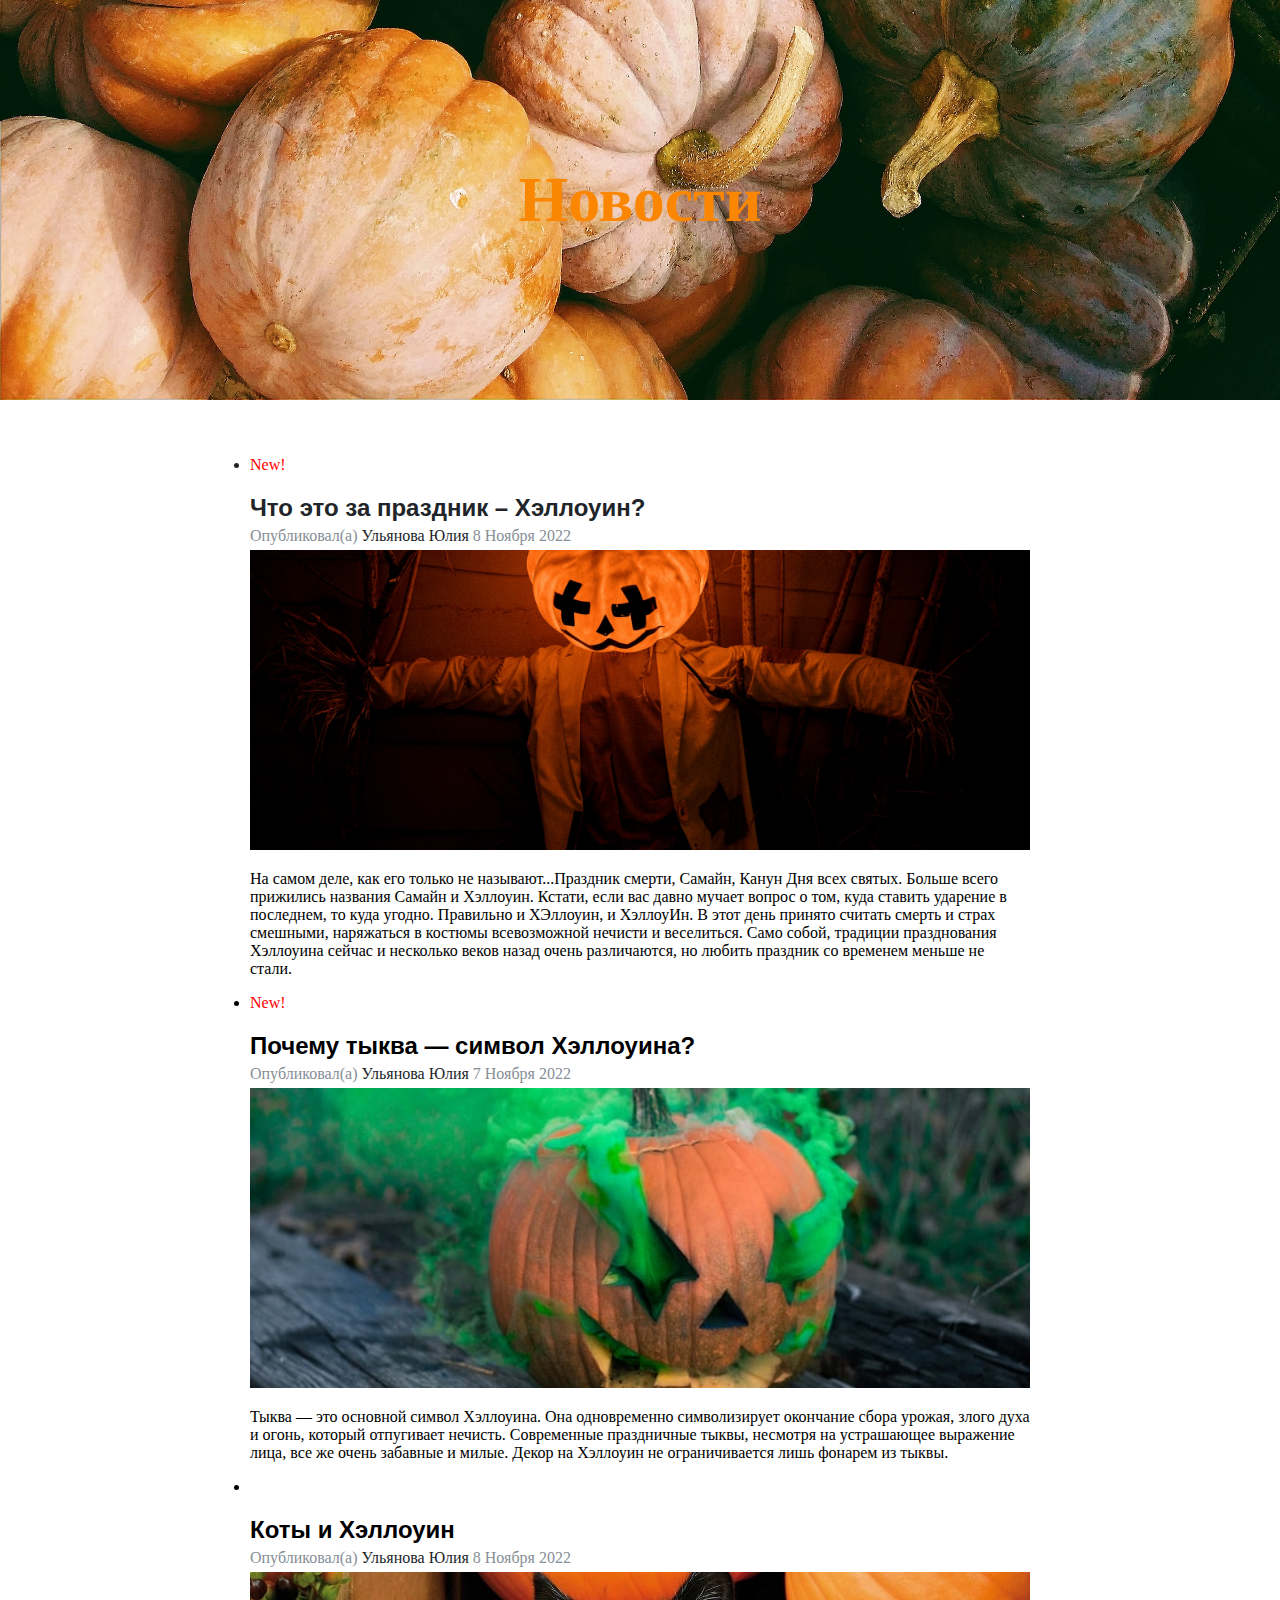
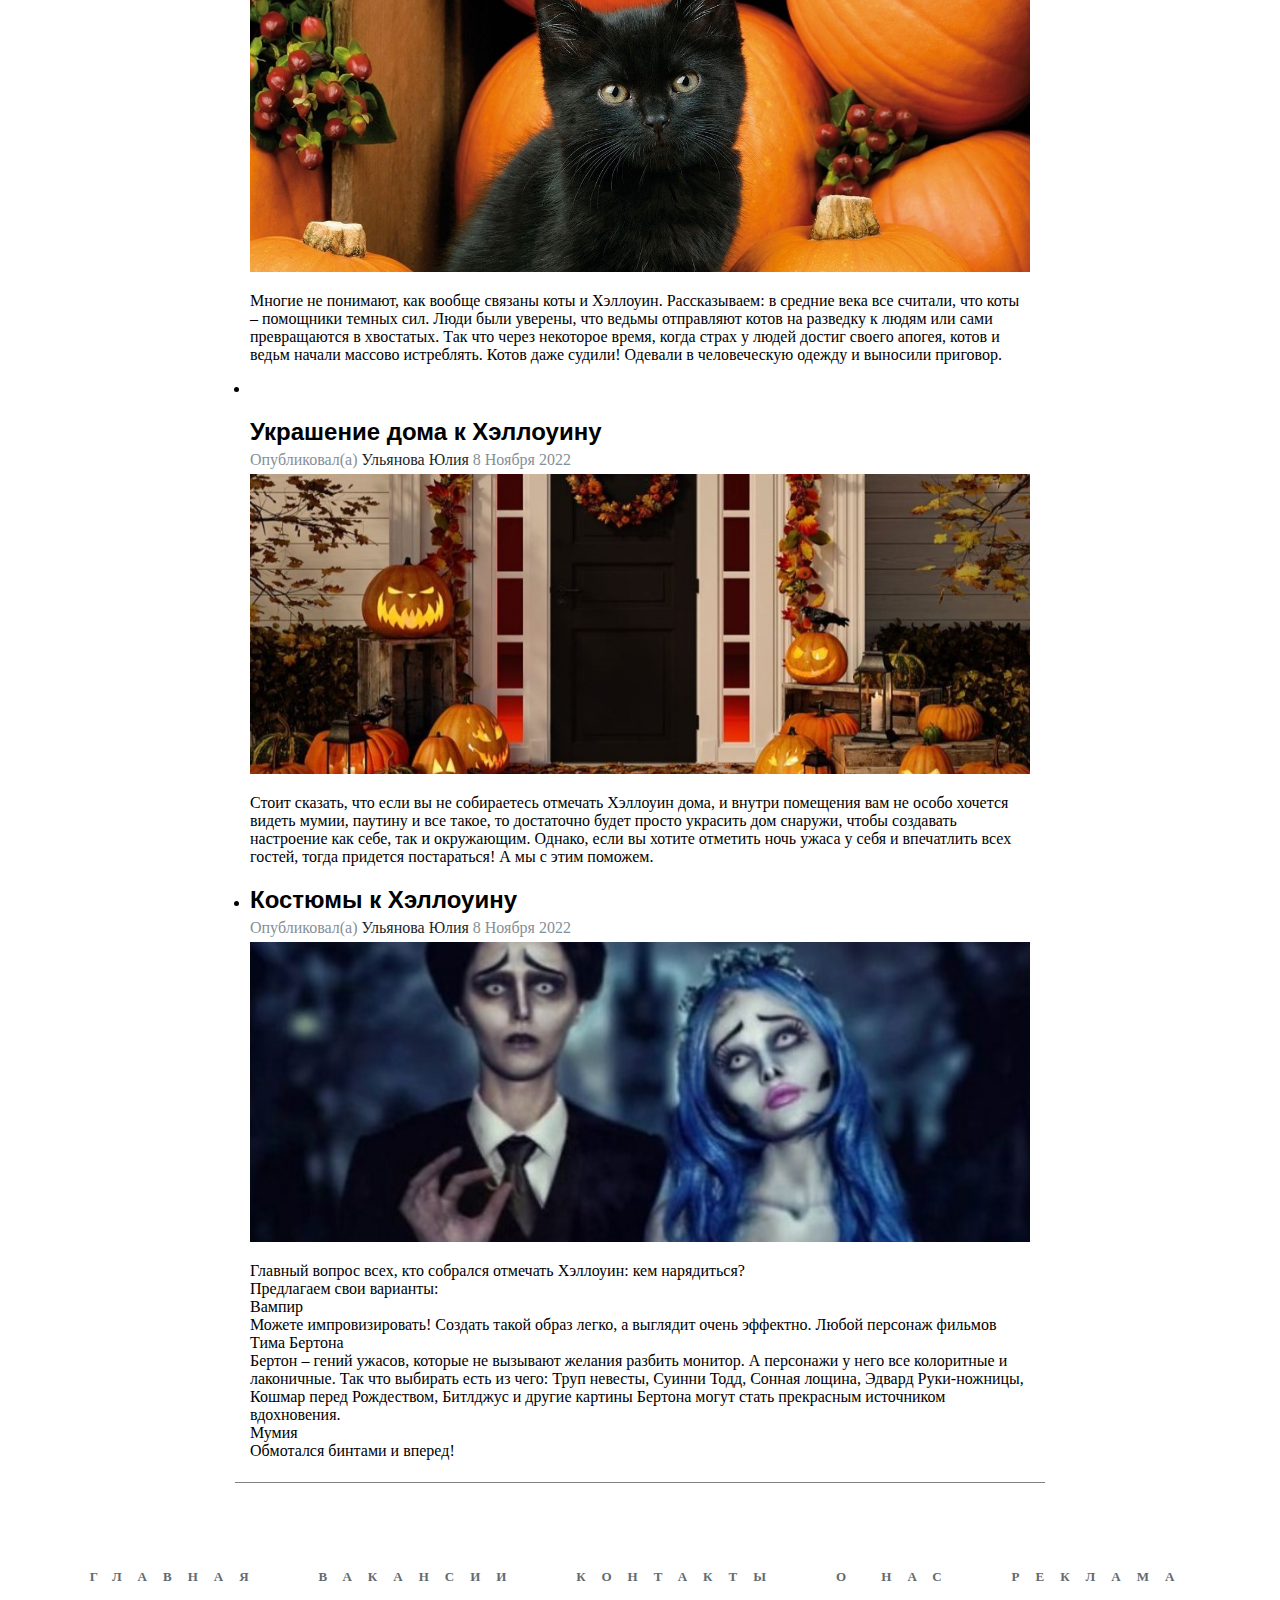
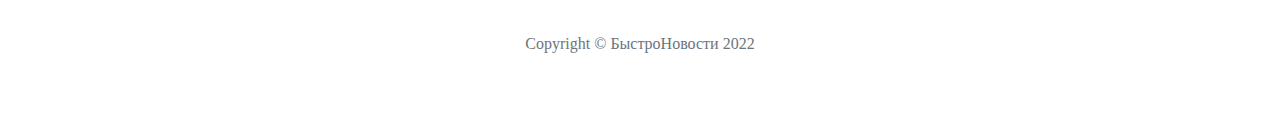
<file: index.html>
<!DOCTYPE html>
<html>
<head>
    <title>БыстроНовости</title>
    <link rel="stylesheet" href="css/style.css">
    <style>
    </style>
</head>
<body>
    
    <header>
        <h1>Новости</h1>
    </header>

    <main>
        <section class="news">
            <article>
                
                <a href="#">
                    
                  <LI class="new-entry"></LI> <h2>Что это за праздник – Хэллоуин?</h2>
                </a>
                <div class="article-meta">
                    Опубликовал(а) <a href="#">Ульянова Юлия</a>
                    8 Ноября 2022
                </div>
                <img src="imajes/annie-spratt-HSCk4Q55bvQ-unsplash (1).jpg">
                <p>На самом деле, как его только не называют...Праздник смерти, Самайн, Канун Дня всех святых. Больше всего прижились названия Самайн и Хэллоуин. Кстати, если вас давно мучает вопрос о том, куда ставить ударение в последнем, то куда угодно. Правильно и ХЭллоуин, и ХэллоуИн.
 В этот день принято считать смерть и страх смешными, наряжаться в костюмы всевозможной нечисти и веселиться. Само собой, традиции празднования Хэллоуина сейчас и несколько веков назад очень различаются, но любить праздник со временем меньше не стали.</p>

 

    <LI class="new-entry"></LI><h2>Почему тыква — символ Хэллоуина?</h2>
                </a>
                <div class="article-meta">
                    Опубликовал(а) <a href="#">Ульянова Юлия</a>
                    7 Ноября 2022
                </div>
                <img src="imajes/colton-sturgeon--qSVn7qAmQU-unsplash (3).jpg">
                <p>Тыква — это основной символ Хэллоуина. Она одновременно символизирует окончание сбора урожая, злого духа и огонь, который отпугивает нечисть. Современные праздничные тыквы, несмотря на устрашающее выражение лица, все же очень забавные и милые. Декор на Хэллоуин не ограничивается лишь фонарем из тыквы.</p>
           
                <li></li> <h2>Коты и Хэллоуин</h2>
            </a>
            <div class="article-meta">
                Опубликовал(а) <a href="#">Ульянова Юлия</a>
                8 Ноября 2022
            </div>
            <img src="imajes/1644995832_7-abrakadabra-fun-p-kot-khellouin-11.jpg">
            <p>Многие не понимают, как вообще связаны коты и Хэллоуин. Рассказываем: в средние века все считали, что коты – помощники темных сил. Люди были уверены, что ведьмы отправляют котов на разведку к людям или сами превращаются в хвостатых. Так что через некоторое время, когда страх у людей достиг своего апогея, котов и ведьм начали массово истреблять. Котов даже судили! Одевали в человеческую одежду и выносили приговор.</p>
           
              <li></li><h2>Украшение дома к Хэллоуину</h2>
        </a>
        <div class="article-meta">
            Опубликовал(а) <a href="#">Ульянова Юлия</a>
            8 Ноября 2022
        </div>
        <img src="imajes/hallowwen-decor.jpg">
        <p>Стоит сказать, что если вы не собираетесь отмечать Хэллоуин дома, и внутри помещения вам не особо хочется видеть мумии, паутину и все такое, то достаточно будет просто украсить дом снаружи, чтобы создавать настроение как себе, так и окружающим. Однако, если вы хотите отметить ночь ужаса у себя и впечатлить всех гостей, тогда придется постараться! А мы с этим поможем.</p>
    
        <li></li5><h2>Костюмы к Хэллоуину</h2></li>
            </a>
            <div class="article-meta">
                Опубликовал(а) <a href="#">Ульянова Юлия</a>
                8 Ноября 2022
            </div>
            <img src="imajes/680.jpg">
            <p>Главный вопрос всех, кто собрался отмечать Хэллоуин: кем нарядиться?<br>
                Предлагаем свои варианты:<br>
                Вампир<br>
                Можете импровизировать! Создать такой образ легко, а выглядит очень эффектно.
                Любой персонаж фильмов Тима Бертона<br>
                Бертон – гений ужасов, которые не вызывают желания разбить монитор. А персонажи у него все колоритные и лаконичные. Так что выбирать есть из чего: Труп невесты, Суинни Тодд, Сонная лощина, Эдвард Руки-ножницы, Кошмар перед Рождеством, Битлджус и другие картины Бертона могут стать прекрасным источником вдохновения.<br>
                Мумия<br>
                Обмотался бинтами и вперед!</p>
        
           
           
            </article>
        </section>
    </main>
    <footer>
        <div class="links">
            <a href="#">Главная</a>
            <a href="pages/vacancies.html">Вакансии</a>
            <a href="pages/contacts.html">Контакты</a>
            <a href="pages/about.html">О нас</a>
            <a href="pages/advertising.html">Реклама</a>
        </div>
        <div class="copyright">Copyright © БыстроНовости 2022</div>
   
    </footer>
</body>
</html>
</file>
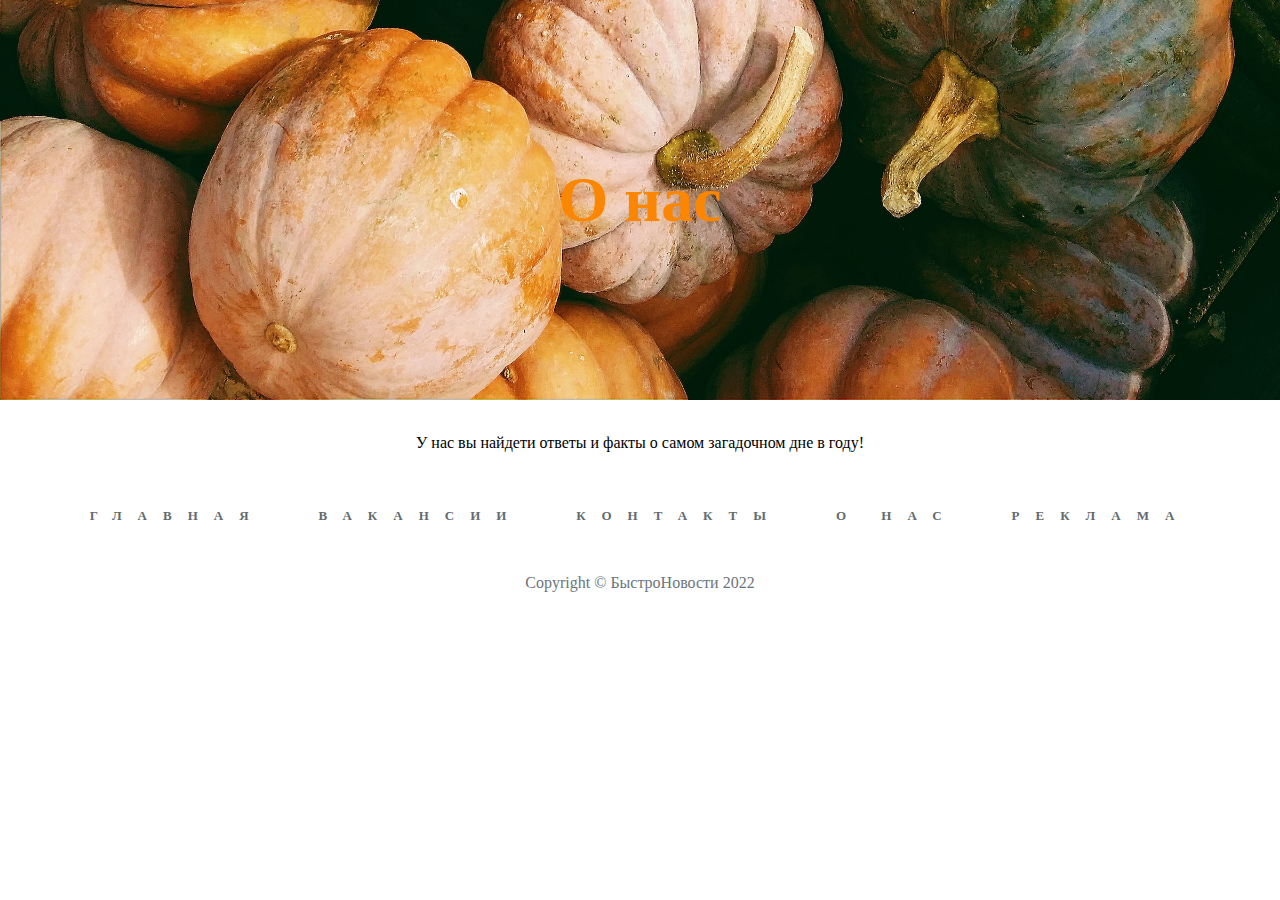
<file: pages/about.html>
<!DOCTYPE html>

<html>
<head>
    <title>БыстроНовости</title>
    <link rel="stylesheet" href="../css/style.css">
</head>
<body>
    <header>
        <h1>О нас</h1>
    </header>
    <main>
        <h1></h1>
        <p>У нас вы найдети ответы и факты о самом загадочном дне в году!</p>
    </main>
    <footer>
        <div class="links">
            <a href="../index.html">Главная</a>
            <a href="vacancies.html">Вакансии</a>
            <a href="contacts.html">Контакты</a>
            <a href="#">О нас</a>
            <a href="advertising.html">Реклама</a>

        </div>
        <div class="copyright">Copyright © БыстроНовости 2022</div>
    </footer>
</body>
</html>
</file>
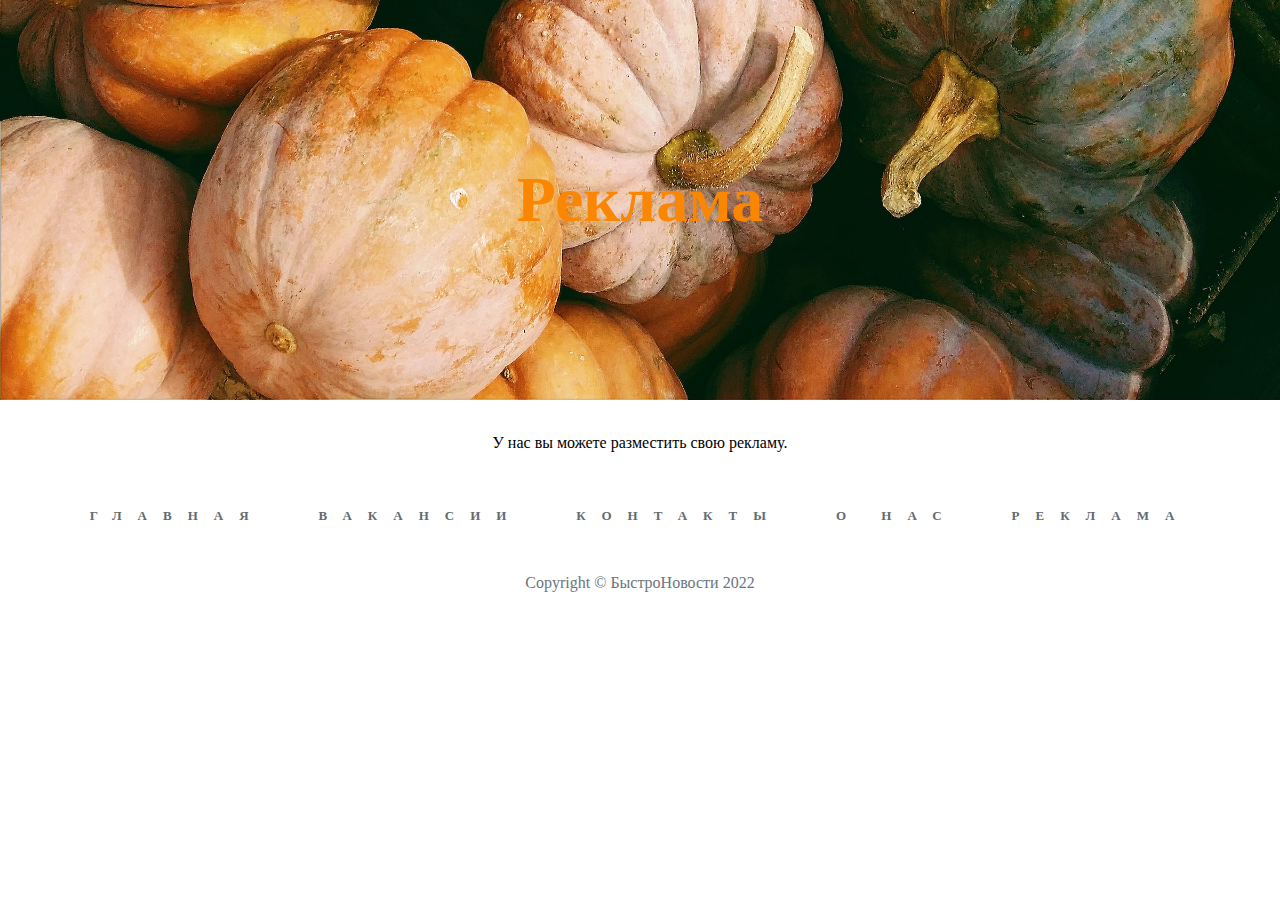
<file: pages/advertising.html>
<!DOCTYPE html>

<html>
<head>
    <title>БыстроНовости</title>
    <link rel="stylesheet" href="../css/style.css">
</head>
<body>
    <header>
        <h1>Реклама</h1>
    </header>
    <main>
        <h1></h1>
        <p>У нас вы можете разместить свою рекламу.</p>
    </main>
    <footer>
        <div class="links">
            <a href="../index.html">Главная</a>
            <a href="vacancies.html">Вакансии</a>
            <a href="contacts.html">Контакты</a>
            <a href="about.html">О нас</a>
            <a href="#">Реклама</a>

        </div>
        <div class="copyright">Copyright © БыстроНовости 2022</div>
    </footer>
</body>
</html>
</file>
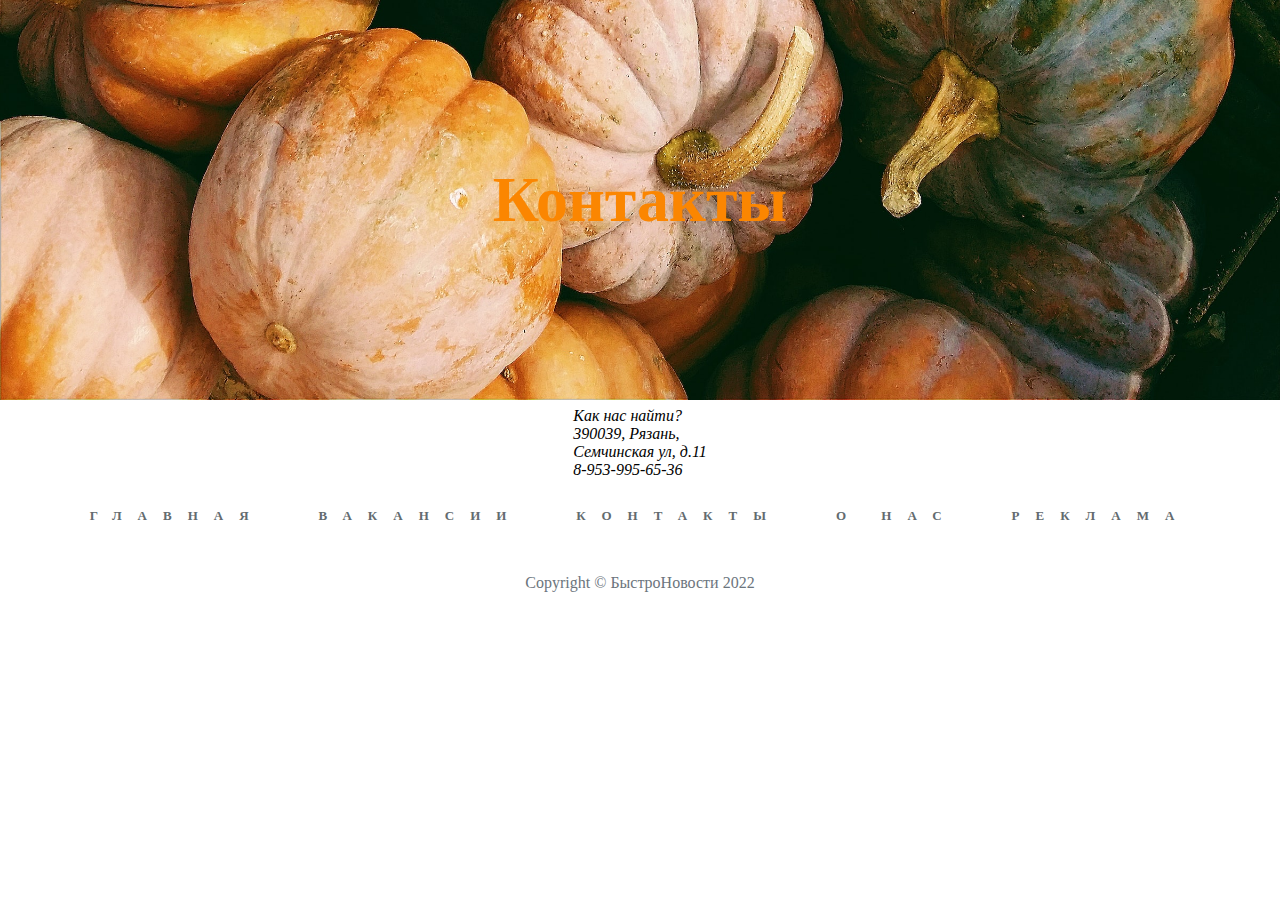
<file: pages/contacts.html>
<!DOCTYPE html>

<html>
<head>
    <title>БыстроНовости</title>
    <link rel="stylesheet" href="../css/style.css">
</head>
<body>
    <header>
        <h1>Контакты</h1>
    </header>
    <main>
        <h1></h1>
        <p></p>
        <address>
            Как нас найти?<br>
            390039, Рязань,<br>
            Семчинская ул, д.11<br>
            8-953-995-65-36<br>
        </address>     
    </main>
    <footer>
        <div class="links">
            <a href="../index.html">Главная</a>
            <a href="vacancies.html">Вакансии</a>
            <a href="#">Контакты</a>
            <a href="about.html">О нас</a>
            <a href="advertising.html">Реклама</a>

        </div>
        <div class="copyright">Copyright © БыстроНовости 2022</div>
    </footer>
</body>
</html>
</file>
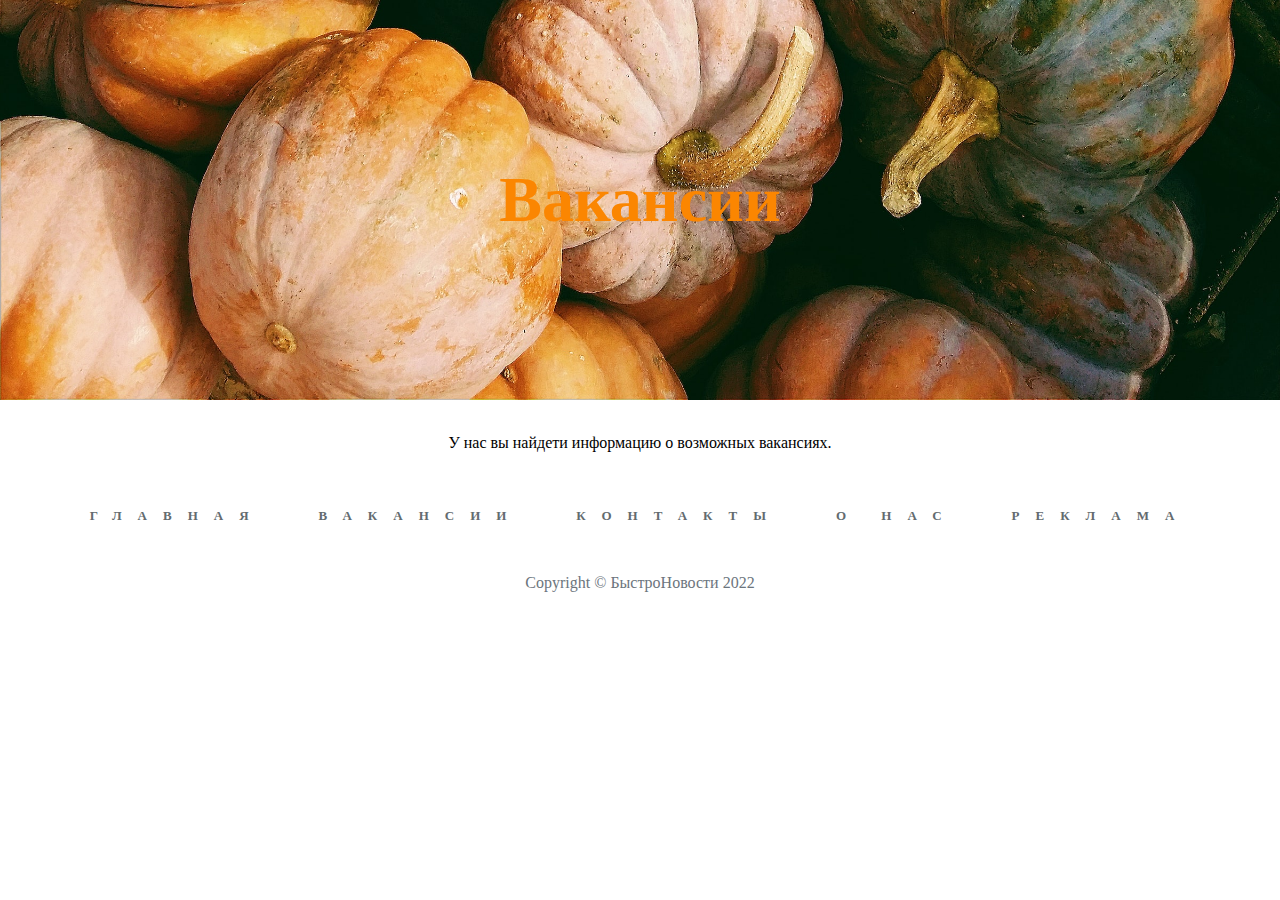
<file: pages/vacancies.html>
<!DOCTYPE html>

<html>
<head>
    <title>БыстроНовости</title>
    <link rel="stylesheet" href="../css/style.css">
</head>
<body>
    <header>
        <h1>Вакансии</h1>
    </header>
    <main>
        <h1></h1>
        <p>У нас вы найдети информацию о возможных вакансиях.</p>
    </main>
    <footer>
        <div class="links">
            <a href="../index.html">Главная</a>
            <a href="#">Вакансии</a>
            <a href="contacts.html">Контакты</a>
            <a href="about.html">О нас</a>
            <a href="advertising.html">Реклама</a>

        </div>
        <div class="copyright">Copyright © БыстроНовости 2022</div>
    </footer>
</body>
</html>
</file>
<file: css/style.css>
body{
    margin: 0;
    padding: 0;
}
header {
    display: flex;
    align-items: center;
    justify-content: center;
    height: 400px;
    background: url(../imajes/kerstin-wrba-zeInZepl_Hw-unsplash.jpg)bottom no-repeat;
    background-size: cover;
}
h1 {
    color: #fb8601;
    font-size: 4rem;
    font-family: "Times New Roman", 'Times New Roman', Times, serif;
}
footer {
    padding-top: 20px;
    padding-bottom: 60px;
    text-align: center;
}
footer .links {
    margin-bottom: 50px;
}
footer .links > a {
    color: #636b6f;
    padding: 0 25px;
    font-size: 13px;
    font-weight: 600;
    letter-spacing: 1rem;
    text-decoration: none;
    text-transform: uppercase;
}
.copyright {
    color: rgb(108, 117, 125);
    font-family: 'Times New Roman', Times, serif;
}
.news {
    background-color: #fff;
    padding: 50px 0 32px;
}
article{
    width: 780px;
    margin:0 auto 32px;
    padding: 6px 15px;
    border-bottom: 1px solid rgb(128, 128, 128);
}
article a {
    color: rgb(33, 37, 41);
    text-decoration: none;
}
article a:hover {
    color: #0085a1;
}
article h2{
    font-family:  'Segoe UI', Tahoma, Geneva, Verdana, sans-serif;
    margin-bottom: 5px;
}
.article-meta {
    color: rgb(134, 142, 150);
    margin-bottom: 5px;
}
article img {
    width: 100%;
    height: 300px;
    object-fit: cover;
}
main {
    display: flex;
    align-items: center;
    justify-content: center; 
}
.new-entry::after {
    content: " New!";  /* Начальный пробел создаёт разделение
                          между добавленным контентом
                          и остальным контентом */
    color: red;
  }
  
  .primer1 tr:nth-child(even)  { /* стилизация четных дочерних элементов */
    background-color rgb(134, 142, 150)d; /* устанавливаем цвет заднего фона */
    }
</file>
